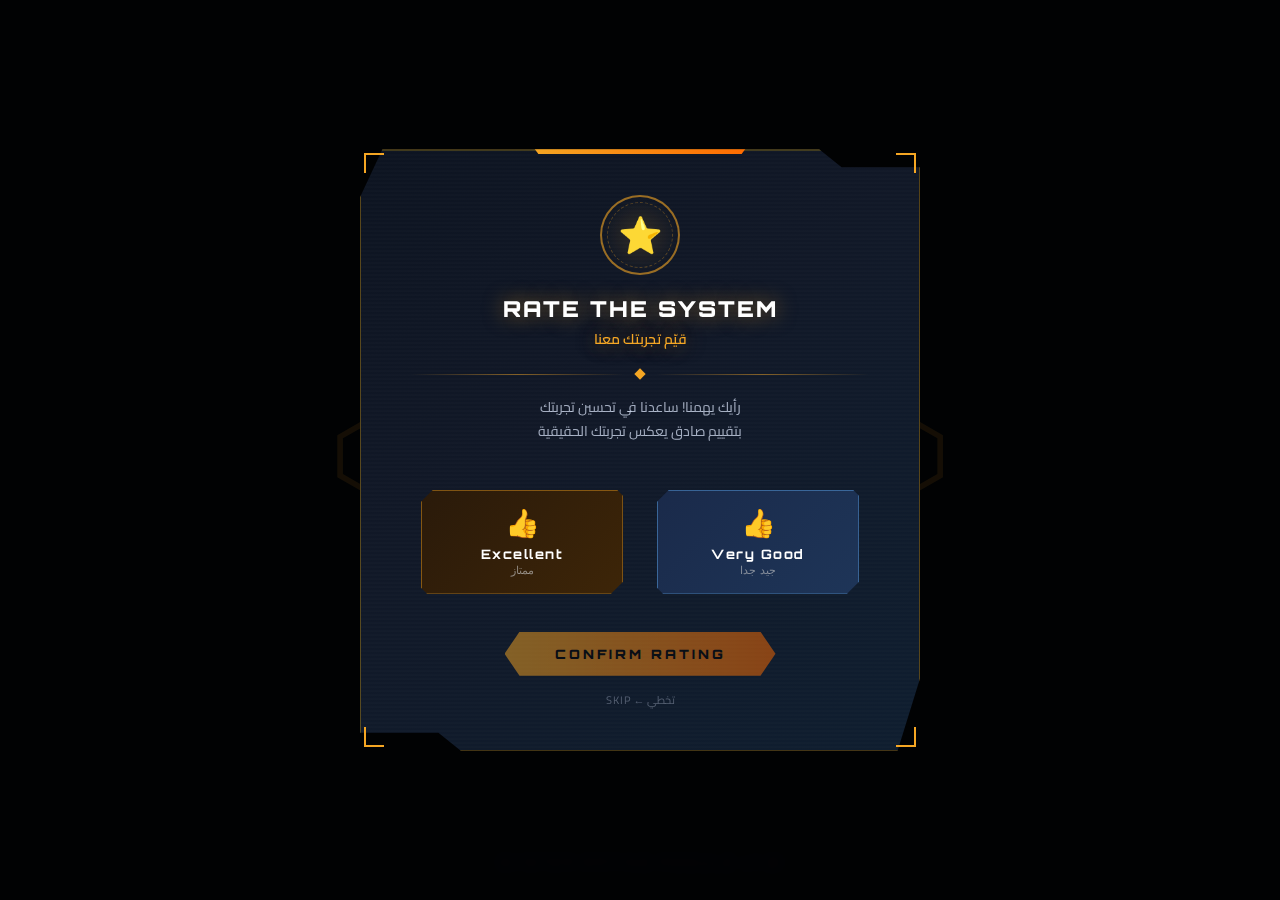
<file: rating-modal.html>
<!DOCTYPE html>
<html lang="ar" dir="rtl">
<head>
<meta charset="UTF-8">
<meta name="viewport" content="width=device-width, initial-scale=1.0">
<title>Rating Modal</title>
<link href="https://fonts.googleapis.com/css2?family=Orbitron:wght@400;700;900&family=Cairo:wght@400;600;700;900&display=swap" rel="stylesheet">
<style>
  * { margin: 0; padding: 0; box-sizing: border-box; }

  body {
    font-family: 'Cairo', sans-serif;
    background: #0a0e1a;
    min-height: 100vh;
    display: flex;
    align-items: center;
    justify-content: center;
    overflow: hidden;
  }

  /* ===== OVERLAY ===== */
  #modal-overlay {
    position: fixed;
    inset: 0;
    background: rgba(0,0,0,0.85);
    backdrop-filter: blur(4px);
    z-index: 9999;
    display: flex;
    align-items: center;
    justify-content: center;
    animation: overlayIn 0.4s ease;
  }

  @keyframes overlayIn {
    from { opacity: 0; }
    to { opacity: 1; }
  }

  /* ===== MODAL CONTAINER - Irregular PUBG Shape ===== */
  #modal {
    position: relative;
    width: 560px;
    max-width: 95vw;
    animation: modalDrop 0.6s cubic-bezier(0.175, 0.885, 0.32, 1.275);
  }

  @keyframes modalDrop {
    from { transform: scale(0.5) translateY(-80px) rotate(-3deg); opacity: 0; }
    to { transform: scale(1) translateY(0) rotate(0deg); opacity: 1; }
  }

  /* SVG Background for Irregular Shape */
  .modal-bg {
    position: absolute;
    inset: 0;
    width: 100%;
    height: 100%;
  }

  .modal-content {
    position: relative;
    z-index: 2;
    padding: 45px 50px 40px;
    clip-path: polygon(
      0% 8%,
      4% 0%,
      82% 0%,
      86% 3%,
      100% 3%,
      100% 88%,
      96% 100%,
      18% 100%,
      14% 97%,
      0% 97%
    );
    background: linear-gradient(145deg, #0d1421 0%, #111827 40%, #0f1e30 100%);
    border: 1px solid rgba(255,180,0,0.3);
    box-shadow:
      0 0 60px rgba(255,150,0,0.15),
      0 0 120px rgba(255,100,0,0.08),
      inset 0 1px 0 rgba(255,200,0,0.2);
  }

  /* ===== CORNER DECORATIONS ===== */
  .corner {
    position: absolute;
    width: 20px;
    height: 20px;
    border-color: #f5a623;
    border-style: solid;
    z-index: 3;
  }
  .corner-tl { top: 4px; left: 4px; border-width: 2px 0 0 2px; }
  .corner-tr { top: 4px; right: 4px; border-width: 2px 2px 0 0; }
  .corner-bl { bottom: 4px; left: 4px; border-width: 0 0 2px 2px; }
  .corner-br { bottom: 4px; right: 4px; border-width: 0 2px 2px 0; }

  /* ===== SCAN LINE EFFECT ===== */
  .modal-content::before {
    content: '';
    position: absolute;
    inset: 0;
    background: repeating-linear-gradient(
      0deg,
      transparent,
      transparent 2px,
      rgba(255,255,255,0.01) 2px,
      rgba(255,255,255,0.01) 4px
    );
    pointer-events: none;
  }

  /* ===== TOP BADGE ===== */
  .top-badge {
    position: absolute;
    top: -18px;
    left: 50%;
    transform: translateX(-50%);
    background: linear-gradient(90deg, #f5a623, #ff6b00);
    color: #000;
    font-family: 'Orbitron', sans-serif;
    font-size: 10px;
    font-weight: 900;
    letter-spacing: 3px;
    padding: 5px 20px;
    clip-path: polygon(8px 0%, calc(100% - 8px) 0%, 100% 50%, calc(100% - 8px) 100%, 8px 100%, 0% 50%);
    white-space: nowrap;
    z-index: 10;
    animation: badgePulse 2s ease-in-out infinite;
  }

  @keyframes badgePulse {
    0%, 100% { box-shadow: 0 0 10px rgba(245,166,35,0.5); }
    50% { box-shadow: 0 0 25px rgba(245,166,35,0.9); }
  }

  /* ===== ICON AREA ===== */
  .modal-icon {
    text-align: center;
    margin-bottom: 20px;
  }

  .icon-ring {
    display: inline-flex;
    align-items: center;
    justify-content: center;
    width: 80px;
    height: 80px;
    border-radius: 50%;
    border: 2px solid rgba(245,166,35,0.6);
    background: radial-gradient(circle, rgba(245,166,35,0.15), transparent 70%);
    position: relative;
    animation: iconSpin 8s linear infinite;
  }

  @keyframes iconSpin {
    from { transform: rotate(0deg); }
    to { transform: rotate(360deg); }
  }

  .icon-ring::before {
    content: '';
    position: absolute;
    inset: 5px;
    border-radius: 50%;
    border: 1px dashed rgba(245,166,35,0.3);
  }

  .icon-emoji {
    font-size: 36px;
    animation: iconSpin 8s linear infinite reverse;
    display: block;
  }

  /* ===== TITLE ===== */
  .modal-title {
    font-family: 'Orbitron', sans-serif;
    font-size: 22px;
    font-weight: 900;
    text-align: center;
    color: #fff;
    text-shadow: 0 0 20px rgba(245,166,35,0.5);
    margin-bottom: 8px;
    letter-spacing: 2px;
  }

  .title-accent {
    display: block;
    font-family: 'Cairo', sans-serif;
    font-size: 14px;
    color: #f5a623;
    font-weight: 600;
    letter-spacing: 1px;
    margin-top: 4px;
  }

  /* ===== DIVIDER ===== */
  .divider {
    display: flex;
    align-items: center;
    gap: 12px;
    margin: 18px 0;
  }
  .divider-line {
    flex: 1;
    height: 1px;
    background: linear-gradient(90deg, transparent, rgba(245,166,35,0.5), transparent);
  }
  .divider-diamond {
    width: 8px;
    height: 8px;
    background: #f5a623;
    transform: rotate(45deg);
    flex-shrink: 0;
  }

  /* ===== DESCRIPTION ===== */
  .modal-desc {
    text-align: center;
    color: rgba(200,210,230,0.8);
    font-size: 14px;
    line-height: 1.7;
    margin-bottom: 28px;
  }

  /* ===== RATING BUTTONS ===== */
  .rating-grid {
    display: grid;
    grid-template-columns: 1fr 1fr;
    gap: 14px;
    margin-bottom: 20px;
  }

  .rating-btn {
    position: relative;
    padding: 18px 10px;
    background: transparent;
    border: none;
    cursor: pointer;
    overflow: hidden;
    transition: transform 0.2s ease;
  }

  .rating-btn:hover { transform: translateY(-3px); }
  .rating-btn:active { transform: translateY(0) scale(0.97); }

  .btn-inner {
    position: relative;
    z-index: 2;
    clip-path: polygon(
      12px 0%,
      calc(100% - 6px) 0%,
      100% 6px,
      100% calc(100% - 12px),
      calc(100% - 12px) 100%,
      6px 100%,
      0% calc(100% - 6px),
      0% 12px
    );
    padding: 16px 20px;
    transition: all 0.3s ease;
  }

  /* GOOD Button */
  .btn-good .btn-inner {
    background: linear-gradient(135deg, #1a2a4a 0%, #1e3558 100%);
    border: 1px solid rgba(100,180,255,0.4);
  }
  .btn-good:hover .btn-inner {
    background: linear-gradient(135deg, #1e3a6e 0%, #234070 100%);
    border-color: rgba(100,180,255,0.8);
    box-shadow: 0 0 20px rgba(100,180,255,0.3);
  }
  .btn-good.selected .btn-inner {
    background: linear-gradient(135deg, #1565c0, #1e88e5);
    border-color: #64b5f6;
    box-shadow: 0 0 30px rgba(100,180,255,0.5);
  }

  /* VERY GOOD Button */
  .btn-verygood .btn-inner {
    background: linear-gradient(135deg, #2a1a0a 0%, #3d2508 100%);
    border: 1px solid rgba(245,166,35,0.4);
  }
  .btn-verygood:hover .btn-inner {
    background: linear-gradient(135deg, #4a2e0a 0%, #5a3810 100%);
    border-color: rgba(245,166,35,0.9);
    box-shadow: 0 0 20px rgba(245,166,35,0.3);
  }
  .btn-verygood.selected .btn-inner {
    background: linear-gradient(135deg, #f57c00, #ff8f00);
    border-color: #ffca28;
    box-shadow: 0 0 30px rgba(245,166,35,0.6);
  }

  .btn-icon { font-size: 28px; display: block; margin-bottom: 6px; }
  .btn-label {
    font-family: 'Orbitron', sans-serif;
    font-size: 13px;
    font-weight: 700;
    letter-spacing: 1.5px;
    color: #fff;
    display: block;
  }
  .btn-sub {
    font-size: 11px;
    color: rgba(200,200,200,0.6);
    display: block;
    margin-top: 2px;
  }

  /* Shine effect */
  .rating-btn::after {
    content: '';
    position: absolute;
    top: -50%;
    left: -50%;
    width: 30%;
    height: 200%;
    background: linear-gradient(90deg, transparent, rgba(255,255,255,0.05), transparent);
    transform: rotate(20deg);
    transition: left 0.5s ease;
    pointer-events: none;
  }
  .rating-btn:hover::after { left: 120%; }

  /* ===== SUBMIT BUTTON ===== */
  .submit-wrap {
    text-align: center;
  }

  .submit-btn {
    position: relative;
    background: linear-gradient(90deg, #f5a623, #ff6b00, #f5a623);
    background-size: 200% 100%;
    color: #000;
    font-family: 'Orbitron', sans-serif;
    font-size: 13px;
    font-weight: 900;
    letter-spacing: 3px;
    padding: 14px 50px;
    border: none;
    cursor: pointer;
    clip-path: polygon(15px 0%, calc(100% - 15px) 0%, 100% 50%, calc(100% - 15px) 100%, 15px 100%, 0% 50%);
    transition: all 0.3s ease;
    animation: shimmer 3s linear infinite;
    opacity: 0.5;
    pointer-events: none;
  }

  .submit-btn.active {
    opacity: 1;
    pointer-events: all;
  }

  .submit-btn.active:hover {
    background-size: 100% 100%;
    transform: scale(1.05);
    box-shadow: 0 0 30px rgba(245,166,35,0.6);
  }

  @keyframes shimmer {
    0% { background-position: 200% 0; }
    100% { background-position: -200% 0; }
  }

  /* ===== SKIP LINK ===== */
  .skip-link {
    display: block;
    text-align: center;
    margin-top: 14px;
    color: rgba(150,160,180,0.5);
    font-size: 11px;
    cursor: pointer;
    letter-spacing: 1px;
    text-transform: uppercase;
    transition: color 0.2s;
  }
  .skip-link:hover { color: rgba(150,160,180,0.9); }

  /* ===== SUCCESS STATE ===== */
  #success-screen {
    display: none;
    text-align: center;
    padding: 20px 0;
  }

  .success-icon {
    font-size: 60px;
    display: block;
    animation: successBounce 0.6s cubic-bezier(0.175, 0.885, 0.32, 1.275);
    margin-bottom: 16px;
  }

  @keyframes successBounce {
    from { transform: scale(0); }
    to { transform: scale(1); }
  }

  .success-title {
    font-family: 'Orbitron', sans-serif;
    font-size: 20px;
    font-weight: 900;
    color: #f5a623;
    letter-spacing: 2px;
    margin-bottom: 8px;
  }

  .success-sub {
    color: rgba(200,210,230,0.7);
    font-size: 13px;
  }

  /* ===== PARTICLES ===== */
  .particle {
    position: absolute;
    pointer-events: none;
    border-radius: 50%;
    animation: float linear infinite;
  }

  @keyframes float {
    0% { transform: translateY(0) rotate(0deg); opacity: 0.6; }
    100% { transform: translateY(-100px) rotate(360deg); opacity: 0; }
  }

  /* ===== HEX DECORATIONS ===== */
  .hex-deco {
    position: absolute;
    opacity: 0.08;
    font-size: 100px;
    color: #f5a623;
    font-family: 'Orbitron', sans-serif;
    pointer-events: none;
    user-select: none;
  }
  .hex-deco.left { left: -30px; top: 50%; transform: translateY(-50%); }
  .hex-deco.right { right: -30px; top: 50%; transform: translateY(-50%); }

  /* Demo page bg */
  .demo-text {
    color: rgba(255,255,255,0.1);
    font-family: 'Orbitron', sans-serif;
    font-size: 12px;
    letter-spacing: 3px;
    text-align: center;
    position: fixed;
    bottom: 30px;
    width: 100%;
    pointer-events: none;
  }
</style>
</head>
<body>

<p class="demo-text">SYSTEM RATING MODULE v1.0</p>

<div id="modal-overlay">
  <div id="modal">
    <div class="corner corner-tl"></div>
    <div class="corner corner-tr"></div>
    <div class="corner corner-bl"></div>
    <div class="corner corner-br"></div>
    <div class="hex-deco left">⬡</div>
    <div class="hex-deco right">⬡</div>

    <div class="modal-content">
      <div class="top-badge">SYSTEM EVALUATION</div>

      <!-- Main Rating Screen -->
      <div id="rating-screen">
        <div class="modal-icon">
          <div class="icon-ring">
            <span class="icon-emoji">⭐</span>
          </div>
        </div>

        <h2 class="modal-title">
          RATE THE SYSTEM
          <span class="title-accent">قيّم تجربتك معنا</span>
        </h2>

        <div class="divider">
          <div class="divider-line"></div>
          <div class="divider-diamond"></div>
          <div class="divider-line"></div>
        </div>

        <p class="modal-desc">
          رأيك يهمنا! ساعدنا في تحسين تجربتك<br>
          بتقييم صادق يعكس تجربتك الحقيقية
        </p>

        <div class="rating-grid">
          <button class="rating-btn btn-good" onclick="selectRating(this, 'good')">
            <div class="btn-inner">
              <span class="btn-icon">👍</span>
              <span class="btn-label">Very Good</span>
              <span class="btn-sub">جيد جدا </span>
            </div>
          </button>
          <button class="rating-btn btn-verygood" onclick="selectRating(this, 'verygood')">
            <div class="btn-inner">
              <span class="btn-icon">👍</span>
              <span class="btn-label">Excellent</span>
              <span class="btn-sub">ممتاز</span>
            </div>
          </button>
        </div>

        <div class="submit-wrap">
          <button class="submit-btn" id="submitBtn" onclick="submitRating()">CONFIRM RATING</button>
          <span class="skip-link" onclick="closeModal()">تخطي ← SKIP</span>
        </div>
      </div>

      <!-- Success Screen -->
      <div id="success-screen">
        <span class="success-icon">🎯</span>
        <div class="success-title">RATING CONFIRMED!</div>
        <p class="success-sub">شكراً لتقييمك — رأيك يصنع الفرق</p>
        <div class="divider" style="margin-top:20px"><div class="divider-line"></div><div class="divider-diamond"></div><div class="divider-line"></div></div>
      </div>

    </div><!-- end modal-content -->
  </div><!-- end modal -->
</div><!-- end overlay -->

<script>
  // ===== SHOW ONCE LOGIC =====
  // Uncomment below for production use (hides permanently after first view)
  /*
  if (localStorage.getItem('ratingShown')) {
    document.getElementById('modal-overlay').style.display = 'none';
  } else {
    localStorage.setItem('ratingShown', 'true');
  }
  */

  let selectedRating = null;

  function selectRating(btn, value) {
    // Remove selected from all
    document.querySelectorAll('.rating-btn').forEach(b => b.classList.remove('selected'));
    btn.classList.add('selected');
    selectedRating = value;

    // Activate submit button
    const submitBtn = document.getElementById('submitBtn');
    submitBtn.classList.add('active');

    // Spawn particles
    spawnParticles(btn);
  }

  function submitRating() {
    if (!selectedRating) return;

    // Save to localStorage
    localStorage.setItem('ratingShown', 'true');
    localStorage.setItem('userRating', selectedRating);

    // Show success
    document.getElementById('rating-screen').style.display = 'none';
    const success = document.getElementById('success-screen');
    success.style.display = 'block';

    // Close after 2.5s
    setTimeout(() => {
      closeModal();
    }, 2500);
  }

  function closeModal() {
    const overlay = document.getElementById('modal-overlay');
    overlay.style.animation = 'overlayIn 0.3s ease reverse';
    overlay.style.opacity = '0';
    overlay.style.transition = 'opacity 0.3s ease';
    setTimeout(() => overlay.remove(), 300);
  }

  function spawnParticles(btn) {
    const rect = btn.getBoundingClientRect();
    const overlay = document.getElementById('modal-overlay');
    const colors = ['#f5a623', '#ff6b00', '#fff', '#64b5f6', '#ffca28'];

    for (let i = 0; i < 12; i++) {
      const p = document.createElement('div');
      p.className = 'particle';
      const size = Math.random() * 6 + 3;
      p.style.cssText = `
        width: ${size}px; height: ${size}px;
        background: ${colors[Math.floor(Math.random() * colors.length)]};
        left: ${rect.left + Math.random() * rect.width}px;
        top: ${rect.top + Math.random() * rect.height}px;
        animation-duration: ${Math.random() * 1 + 0.5}s;
        animation-delay: ${Math.random() * 0.3}s;
        position: fixed;
      `;
      document.body.appendChild(p);
      setTimeout(() => p.remove(), 1500);
    }
  }

  // ===== HOW TO INTEGRATE IN YOUR PROJECT =====
  // Add this to your main JS file:
  //
  // function showRatingModal() {
  //   if (!localStorage.getItem('ratingShown')) {
  //     // Load and inject the modal HTML
  //     fetch('rating-modal.html')
  //       .then(r => r.text())
  //       .then(html => {
  //         document.body.insertAdjacentHTML('beforeend', html);
  //       });
  //   }
  // }
  // showRatingModal(); // Call on page load
</script>
</body>
</html>
</file>
